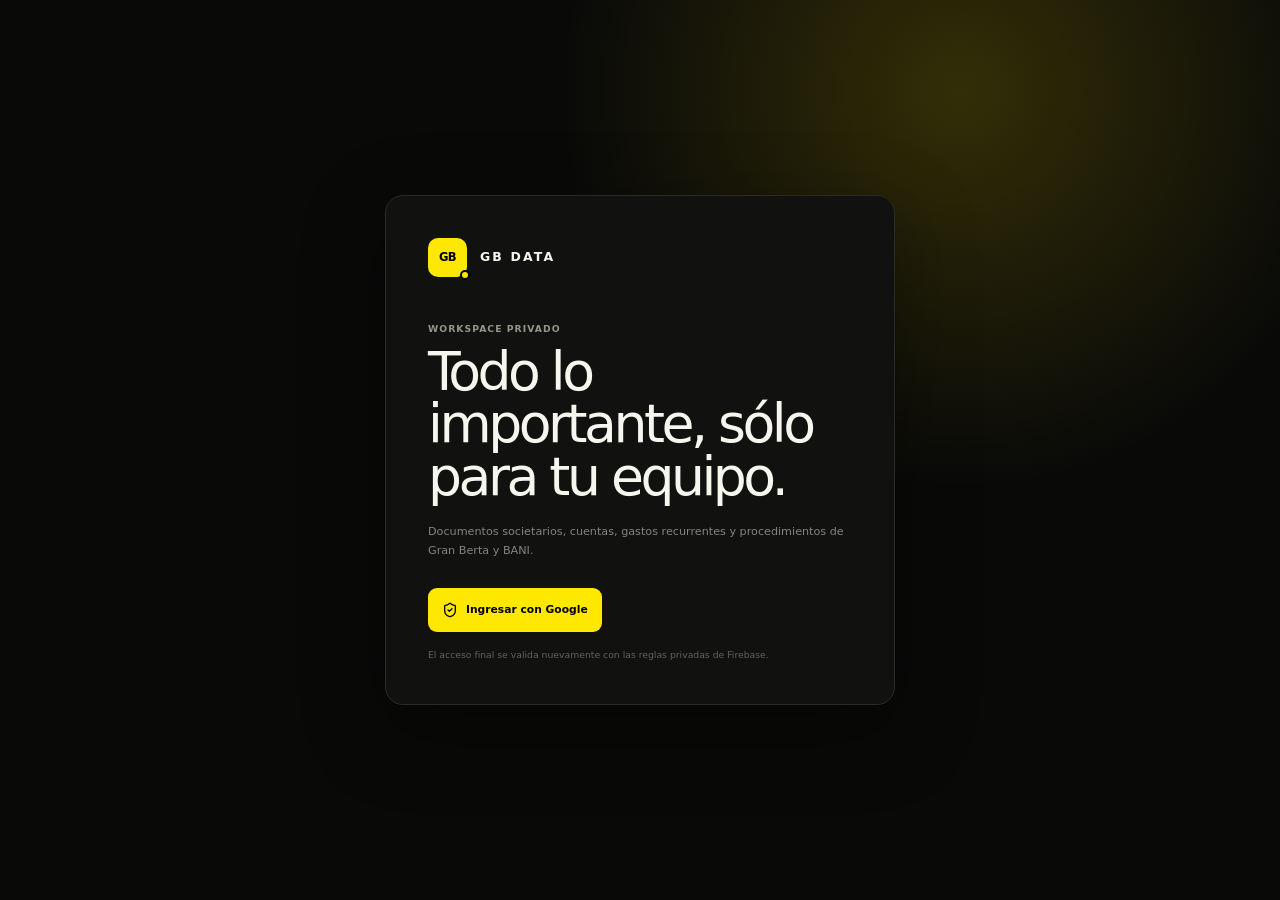
<file: firebase-index.html>
<!doctype html>
<html lang="es">
  <head>
    <meta charset="UTF-8" />
    <meta name="viewport" content="width=device-width, initial-scale=1.0" />
    <meta name="theme-color" content="#000000" />
    <meta name="description" content="Centro interno de información administrativa, financiera y operativa de Gran Berta y BANI VFX." />
    <meta property="og:title" content="GB Data · Centro administrativo" />
    <meta property="og:description" content="Todo lo importante de Gran Berta y BANI, claro y a mano." />
    <meta property="og:image" content="https://gb-films.github.io/GB-DATA-PAGES/og.png" />
    <title>GB Data · Centro administrativo</title>
    <script type="module" crossorigin src="/assets/index-Ce3adEPj.js"></script>
    <link rel="stylesheet" crossorigin href="/assets/index-Bg5jvPQr.css">
  </head>
  <body>
    <div id="root"></div>
  </body>
</html>
</file>
<file: assets/index-Bg5jvPQr.css>
/*! tailwindcss v4.2.1 | MIT License | https://tailwindcss.com */
@layer theme{:root,:host{--font-sans:ui-sans-serif, system-ui, sans-serif, "Apple Color Emoji", "Segoe UI Emoji", "Segoe UI Symbol", "Noto Color Emoji";--font-mono:ui-monospace, SFMono-Regular, Menlo, Monaco, Consolas, "Liberation Mono", "Courier New", monospace;--spacing:.25rem;--default-font-family:var(--font-sans);--default-mono-font-family:var(--font-mono)}}@layer base{*,:after,:before,::backdrop{box-sizing:border-box;border:0 solid;margin:0;padding:0}::file-selector-button{box-sizing:border-box;border:0 solid;margin:0;padding:0}html,:host{-webkit-text-size-adjust:100%;tab-size:4;line-height:1.5;font-family:var(--default-font-family,ui-sans-serif, system-ui, sans-serif, "Apple Color Emoji", "Segoe UI Emoji", "Segoe UI Symbol", "Noto Color Emoji");font-feature-settings:var(--default-font-feature-settings,normal);font-variation-settings:var(--default-font-variation-settings,normal);-webkit-tap-highlight-color:transparent}hr{height:0;color:inherit;border-top-width:1px}abbr:where([title]){-webkit-text-decoration:underline dotted;text-decoration:underline dotted}h1,h2,h3,h4,h5,h6{font-size:inherit;font-weight:inherit}a{color:inherit;-webkit-text-decoration:inherit;-webkit-text-decoration:inherit;-webkit-text-decoration:inherit;-webkit-text-decoration:inherit;text-decoration:inherit}b,strong{font-weight:bolder}code,kbd,samp,pre{font-family:var(--default-mono-font-family,ui-monospace, SFMono-Regular, Menlo, Monaco, Consolas, "Liberation Mono", "Courier New", monospace);font-feature-settings:var(--default-mono-font-feature-settings,normal);font-variation-settings:var(--default-mono-font-variation-settings,normal);font-size:1em}small{font-size:80%}sub,sup{vertical-align:baseline;font-size:75%;line-height:0;position:relative}sub{bottom:-.25em}sup{top:-.5em}table{text-indent:0;border-color:inherit;border-collapse:collapse}:-moz-focusring{outline:auto}progress{vertical-align:baseline}summary{display:list-item}ol,ul,menu{list-style:none}img,svg,video,canvas,audio,iframe,embed,object{vertical-align:middle;display:block}img,video{max-width:100%;height:auto}button,input,select,optgroup,textarea{font:inherit;font-feature-settings:inherit;font-variation-settings:inherit;letter-spacing:inherit;color:inherit;opacity:1;background-color:#0000;border-radius:0}::file-selector-button{font:inherit;font-feature-settings:inherit;font-variation-settings:inherit;letter-spacing:inherit;color:inherit;opacity:1;background-color:#0000;border-radius:0}:where(select:is([multiple],[size])) optgroup{font-weight:bolder}:where(select:is([multiple],[size])) optgroup option{padding-inline-start:20px}::file-selector-button{margin-inline-end:4px}::placeholder{opacity:1}@supports (not ((-webkit-appearance:-apple-pay-button))) or (contain-intrinsic-size:1px){::placeholder{color:currentColor}@supports (color:color-mix(in lab, red, red)){::placeholder{color:color-mix(in oklab, currentcolor 50%, transparent)}}}textarea{resize:vertical}::-webkit-search-decoration{-webkit-appearance:none}::-webkit-date-and-time-value{min-height:1lh;text-align:inherit}::-webkit-datetime-edit{display:inline-flex}::-webkit-datetime-edit-fields-wrapper{padding:0}::-webkit-datetime-edit{padding-block:0}::-webkit-datetime-edit-year-field{padding-block:0}::-webkit-datetime-edit-month-field{padding-block:0}::-webkit-datetime-edit-day-field{padding-block:0}::-webkit-datetime-edit-hour-field{padding-block:0}::-webkit-datetime-edit-minute-field{padding-block:0}::-webkit-datetime-edit-second-field{padding-block:0}::-webkit-datetime-edit-millisecond-field{padding-block:0}::-webkit-datetime-edit-meridiem-field{padding-block:0}::-webkit-calendar-picker-indicator{line-height:1}:-moz-ui-invalid{box-shadow:none}button,input:where([type=button],[type=reset],[type=submit]){appearance:button}::file-selector-button{appearance:button}::-webkit-inner-spin-button{height:auto}::-webkit-outer-spin-button{height:auto}[hidden]:where(:not([hidden=until-found])){display:none!important}}@layer components;@layer utilities{.visible{visibility:visible}.static{position:static}.start{inset-inline-start:var(--spacing)}.contents{display:contents}.table{display:table}}:root{--black:#000;--yellow:#ffe800;--ink:#171713;--muted:#777771;--soft-muted:#9a9a92;--surface:#fff;--canvas:#f4f4ef;--soft:#f8f8f4;--line:#e7e7df;--green:#367a54;--green-soft:#e9f5ee;--amber:#936b11;--amber-soft:#fff6d7;--sidebar-width:258px}*{box-sizing:border-box}html{background:var(--canvas);scroll-behavior:smooth}body{background:var(--canvas);color:var(--ink);font-family:var(--font-geist-sans), Arial, Helvetica, sans-serif;-webkit-font-smoothing:antialiased;margin:0}button,input,select{font:inherit}button{cursor:pointer;border:0}button:focus-visible,input:focus-visible,select:focus-visible{outline-offset:2px;outline:3px solid #ffe80073}.app-shell{min-height:100vh}.sidebar{z-index:40;width:var(--sidebar-width);color:#f4f4ef;background:radial-gradient(circle at 20% -5%, #ffe80017, transparent 14rem), var(--black);flex-direction:column;display:flex;position:fixed;inset:0 auto 0 0}.brand-block{border-bottom:1px solid #ffffff1a;grid-template-columns:42px minmax(0,1fr) auto;align-items:center;gap:12px;height:84px;padding:0 20px;display:grid}.brand-symbol{color:#000;background:var(--yellow);letter-spacing:-.05em;border-radius:10px;place-items:center;width:39px;height:39px;font-size:.72rem;font-weight:900;display:grid;position:relative}.brand-symbol i{background:var(--yellow);border:2px solid #000;border-radius:50%;width:10px;height:10px;position:absolute;bottom:-3px;right:-3px}.brand-block strong,.brand-block small{display:block}.brand-block strong{letter-spacing:.17em;font-size:.8rem}.brand-block small{color:#73736d;letter-spacing:.04em;margin-top:4px;font-size:.59rem}.sidebar-close{color:#aaa;background:0 0;display:none}.main-nav{flex:1;min-height:0;padding:20px 13px;overflow-y:auto}.nav-group{margin-bottom:22px}.nav-group>p{color:#575752;letter-spacing:.14em;text-transform:uppercase;margin:0 11px 8px;font-size:.58rem;font-weight:700}.nav-group button{color:#92928c;text-align:left;background:0 0;border-radius:9px;grid-template-columns:20px minmax(0,1fr) auto;align-items:center;gap:8px;width:100%;min-height:42px;margin:2px 0;padding:0 12px;font-size:.72rem;font-weight:650;transition:all .16s;display:grid;position:relative}.nav-group button:hover{color:#fff;background:#ffffff0f}.nav-group button.active{color:#fff;background:#171714;box-shadow:inset 0 0 0 1px #ffffff0d}.nav-group button.active:before{background:var(--yellow);content:"";border-radius:2px;width:3px;position:absolute;inset:9px auto 9px 0}.nav-group button.active svg{color:var(--yellow)}.nav-group button b{color:#777;text-align:center;background:#242420;border-radius:999px;min-width:24px;padding:3px 6px;font-size:.56rem}.sidebar-footer{border-top:1px solid #ffffff14;padding:12px 13px 15px}.sync-card,.profile-card{grid-template-columns:auto minmax(0,1fr) auto;align-items:center;gap:10px;display:grid}.sync-card{background:#11110f;border:1px solid #ffffff12;border-radius:10px;margin-bottom:8px;padding:12px}.sync-icon{width:29px;height:29px;color:var(--yellow);background:#ffe8001a;border-radius:8px;place-items:center;display:grid}.sync-card strong,.sync-card small,.profile-card strong,.profile-card small{display:block}.sync-card strong,.profile-card strong{font-size:.64rem}.sync-card small,.profile-card small{color:#666660;margin-top:3px;font-size:.54rem}.live-dot{background:var(--yellow);border-radius:50%;width:7px;height:7px;display:block;box-shadow:0 0 0 4px #ffe8001a}.profile-card{width:100%;min-height:46px;color:inherit;text-align:left;background:0 0;border-radius:9px;padding:5px 9px}.profile-card:hover{background:#ffffff0d}.profile-card>span{color:#111;background:#e6e6de;border-radius:50%;place-items:center;width:31px;height:31px;font-size:.58rem;font-weight:800;display:grid}.profile-card>svg{color:#555}.main-surface{min-height:100vh;margin-left:var(--sidebar-width)}.auth-gate{background:radial-gradient(circle at 75% 10%,#ffe8002b,#0000 25rem),#090908;place-items:center;min-height:100vh;padding:28px;display:grid}.auth-card{color:#f6f6ef;background:#11110f;border:1px solid #2b2b26;border-radius:18px;width:min(100%,510px);padding:42px;box-shadow:0 24px 80px #00000059}.auth-brand{align-items:center;gap:13px;margin-bottom:45px;display:flex}.auth-brand>strong{letter-spacing:.17em;font-size:.78rem}.auth-card h1{letter-spacing:-.065em;max-width:430px;margin:10px 0 0;font-size:clamp(2rem,5vw,3.35rem);line-height:.98}.auth-card>p:not(.eyebrow){color:#85857e;max-width:420px;margin:20px 0 28px;font-size:.7rem;line-height:1.65}.auth-card .button{min-height:44px}.auth-loader{border:3px solid #363630;border-top-color:var(--yellow);border-radius:50%;width:30px;height:30px;animation:.75s linear infinite auth-spin;display:block}.auth-error,.auth-note{margin-top:16px;font-size:.58rem;line-height:1.5;display:block}.auth-error{color:#ffc8b9}.auth-note{color:#62625d}@keyframes auth-spin{to{transform:rotate(360deg)}}.topbar{z-index:25;-webkit-backdrop-filter:blur(18px);backdrop-filter:blur(18px);background:#f4f4efe6;border-bottom:1px solid #deded6db;justify-content:space-between;align-items:center;gap:20px;height:68px;padding:0 30px;display:flex;position:sticky;top:0}.menu-button{color:var(--ink);background:0 0;display:none}.global-search{align-items:center;gap:10px;width:min(540px,58vw);display:flex;position:relative}.global-search>svg{color:#888881;position:absolute;left:13px}.global-search input{width:100%;height:40px;color:var(--ink);background:#ffffffc2;border:1px solid #deded6;border-radius:10px;outline:0;padding:0 54px 0 39px;font-size:.7rem}.global-search input::placeholder{color:#a3a39b}.global-search kbd{color:#999991;background:#f7f7f3;border:1px solid #e1e1da;border-bottom-width:2px;border-radius:6px;padding:4px 7px;font-family:inherit;font-size:.55rem;position:absolute;right:9px}.search-results{border:1px solid var(--line);background:#fff;border-radius:12px;position:absolute;inset:calc(100% + 8px) 0 auto;overflow:hidden;box-shadow:0 22px 70px #12120e29}.search-result-caption{color:#999991;letter-spacing:.08em;text-transform:uppercase;padding:11px 14px 8px;font-size:.57rem;font-weight:700}.search-results button{color:#4b4b46;text-align:left;background:#fff;border-top:1px solid #f0f0eb;grid-template-columns:22px minmax(0,1fr) auto;align-items:center;gap:9px;width:100%;padding:10px 14px;display:grid}.search-results button:hover{background:#fafaf5}.search-results button>svg:first-child{color:#aaa}.search-results strong,.search-results small{display:block}.search-results strong{color:var(--ink);font-size:.67rem}.search-results small{color:#92928b;margin-top:3px;font-size:.57rem}.new-button,.button{border-radius:9px;justify-content:center;align-items:center;gap:8px;min-height:40px;padding:0 14px;font-size:.67rem;font-weight:750;display:inline-flex}.new-button{color:#000;background:var(--yellow);box-shadow:0 5px 18px #9c8d001f}.button-yellow{color:#000;background:var(--yellow)}.button-dark{color:#fff;background:#11110f}.button-dark-ghost{color:#ddd;background:0 0;border:1px solid #ffffff29}.text-button{color:#676760;background:0 0;align-items:center;gap:6px;font-size:.63rem;font-weight:700;display:inline-flex}.text-button:hover{color:#000}.page-wrap{width:min(1500px,100%);margin:0 auto;padding:34px 34px 64px}.page-header{justify-content:space-between;align-items:flex-start;gap:24px;margin-bottom:27px;display:flex}.eyebrow{color:#96968e;letter-spacing:.11em;text-transform:uppercase;margin:0 0 7px;font-size:.58rem;font-weight:750}.page-header h1{letter-spacing:-.055em;margin:0;font-size:clamp(1.75rem,3vw,2.45rem);line-height:1}.page-header>div:first-child>p:last-child{max-width:630px;color:var(--muted);margin:10px 0 0;font-size:.72rem;line-height:1.55}.page-status{border:1px solid var(--line);background:#ffffff8c;border-radius:10px;align-items:center;gap:11px;padding:8px 12px;display:flex}.page-status strong,.page-status small{display:block}.page-status strong{font-size:.63rem}.page-status small{color:#92928a;margin-top:3px;font-size:.54rem}.page-content{gap:18px;display:grid}.hero-strip{color:#fff;background:radial-gradient(circle at 94% -10%,#ffe80040,#0000 21rem),linear-gradient(135deg,#050504,#151510);border-radius:18px;grid-template-columns:minmax(0,1fr) minmax(430px,.65fr);gap:40px;min-height:315px;padding:42px 46px;display:grid;position:relative;overflow:hidden;box-shadow:0 22px 55px #0b0b091f}.hero-strip:after{content:"";border:1px solid #ffe80021;border-radius:50%;width:260px;height:260px;position:absolute;top:-145px;right:18%}.hero-copy{z-index:1;position:relative}.hero-kicker{color:var(--yellow);letter-spacing:.07em;text-transform:uppercase;align-items:center;gap:6px;margin-bottom:22px;font-size:.6rem;font-weight:750;display:inline-flex}.hero-copy h2{letter-spacing:-.065em;margin:0;font-size:clamp(2rem,4vw,3.45rem);line-height:.98}.hero-copy h2 em{color:var(--yellow);font-style:normal}.hero-copy>p{color:#85857e;max-width:550px;margin:20px 0 0;font-size:.76rem;line-height:1.7}.hero-actions{gap:9px;margin-top:26px;display:flex}.hero-metrics{z-index:1;background:#ffffff14;border:1px solid #ffffff1c;border-radius:14px;grid-template-columns:repeat(2,1fr);align-self:stretch;gap:1px;display:grid;position:relative;overflow:hidden}.hero-metrics>div{background:#050504ad;flex-direction:column;justify-content:center;min-height:105px;padding:20px;display:flex}.hero-metrics>div:last-child{grid-column:1/-1}.hero-metrics span{color:#707069;letter-spacing:.07em;text-transform:uppercase;font-size:.58rem;font-weight:700}.hero-metrics strong{color:#fff;letter-spacing:-.04em;margin:7px 0 5px;font-size:1.55rem;display:block}.hero-metrics small{color:#777770;font-size:.56rem}.stats-grid{grid-template-columns:repeat(4,minmax(0,1fr));gap:12px;display:grid}.stat-card{border:1px solid var(--line);background:var(--surface);border-radius:13px;justify-content:space-between;align-items:flex-start;gap:15px;min-height:128px;padding:21px;display:flex;box-shadow:0 8px 25px #12120e06}.stat-card p{color:#888881;margin:0;font-size:.62rem}.stat-card strong{letter-spacing:-.05em;margin-top:13px;font-size:1.55rem;display:block}.stat-card span{color:#a0a099;margin-top:5px;font-size:.56rem;line-height:1.4;display:block}.icon-tile{color:#5d5d57;background:#efefe9;border-radius:10px;flex:none;place-items:center;width:36px;height:36px;display:grid}.icon-tile-yellow{color:#000;background:var(--yellow)}.icon-tile-dark{color:var(--yellow);background:#11110f}.quick-grid{grid-template-columns:repeat(4,minmax(0,1fr));gap:10px;display:grid}.quick-grid>button{color:#53534d;border:1px solid var(--line);text-align:left;background:#ffffff9e;border-radius:12px;grid-template-columns:auto minmax(0,1fr) auto;align-items:center;gap:11px;min-height:78px;padding:14px;transition:all .16s;display:grid}.quick-grid>button:hover{background:#fff;border-color:#d3d3ca;transform:translateY(-2px);box-shadow:0 12px 25px #10100c0d}.quick-grid strong,.quick-grid small{display:block}.quick-grid strong{color:var(--ink);font-size:.66rem}.quick-grid small{color:#989890;margin-top:4px;font-size:.55rem}.dashboard-grid{grid-template-columns:minmax(0,1.2fr) minmax(350px,.8fr);gap:14px;display:grid}.panel{border:1px solid var(--line);background:var(--surface);border-radius:14px;box-shadow:0 9px 30px #12120e06}.spending-panel,.entity-overview-panel,.people-panel,.field-guide,.procedures-panel{padding:24px}.panel-wide{grid-column:1/-1;padding:24px}.section-heading{justify-content:space-between;align-items:flex-end;gap:18px;margin-bottom:20px;display:flex}.section-heading h2{letter-spacing:-.025em;margin:0;font-size:1rem}.bar-list{gap:13px;display:grid}.bar-list>div>div{color:#72726b;justify-content:space-between;margin-bottom:6px;font-size:.61rem;display:flex}.bar-list strong{color:#33332f}.bar-track{background:#f0f0eb;border-radius:999px;height:7px;display:block;overflow:hidden}.bar-track i{border-radius:inherit;background:linear-gradient(90deg, #11110f, #5b5b50 75%, var(--yellow));height:100%;display:block}.panel-footnote{color:#919189;border-top:1px solid var(--line);align-items:flex-start;gap:8px;margin-top:20px;padding-top:15px;font-size:.56rem;line-height:1.5;display:flex}.panel-footnote svg{color:#777;flex:none}.entity-mini-list{gap:8px;display:grid}.entity-mini-list>button{color:inherit;text-align:left;background:#fafaf7;border:1px solid #ecece6;border-radius:11px;grid-template-columns:auto minmax(0,1fr) 75px;align-items:center;gap:11px;padding:13px;display:grid}.entity-mini-list strong,.entity-mini-list small{display:block}.entity-mini-list strong{font-size:.66rem}.entity-mini-list small{color:#96968e;margin-top:4px;font-size:.55rem}.entity-mark{color:#000;background:var(--yellow);border-radius:9px;place-items:center;width:34px;height:34px;font-size:.58rem;font-weight:900;display:grid}.entity-mark-dark{color:var(--yellow);background:#11110f}.entity-mark-shared{color:#45453f;background:#e7e7df}.completion{gap:6px;display:grid}.completion b{color:#66665f;text-align:right;font-size:.57rem}.completion i{background:#e7e7e1;border-radius:999px;height:4px;display:block}.completion em{border-radius:inherit;background:#20201c;height:100%;display:block}.attention-card{color:#6f5b17;background:#fff9dd;border:1px solid #ede1b0;border-radius:10px;grid-template-columns:auto minmax(0,1fr) auto;align-items:center;gap:10px;margin-top:13px;padding:13px;display:grid}.attention-card strong,.attention-card span{display:block}.attention-card strong{font-size:.61rem}.attention-card span{color:#998549;margin-top:3px;font-size:.54rem}.attention-card button{color:#655212;background:0 0;font-size:.57rem;font-weight:750}.suggestion-list{display:grid}.suggestion-list>button{color:#55554f;border-top:1px solid var(--line);text-align:left;background:0 0;grid-template-columns:34px minmax(0,1fr) auto auto;align-items:center;gap:13px;min-height:67px;padding:10px 6px;display:grid}.suggestion-list>button:first-child{border-top:0}.suggestion-list>button>span:first-child{color:#000;background:var(--yellow);border-radius:8px;place-items:center;width:30px;height:30px;font-size:.56rem;font-weight:850;display:grid}.suggestion-list strong,.suggestion-list small{display:block}.suggestion-list strong{color:var(--ink);font-size:.66rem}.suggestion-list small{color:#96968f;margin-top:4px;font-size:.56rem}.status-pill{color:#66665f;white-space:nowrap;background:#efefe9;border-radius:999px;justify-content:center;align-items:center;min-height:24px;padding:0 8px;font-size:.53rem;font-weight:750;display:inline-flex}.status-pill-good{color:var(--green);background:var(--green-soft)}.status-pill-warn{color:var(--amber);background:var(--amber-soft)}.status-pill-dark{color:var(--yellow);background:#191915}.entity-card-grid{grid-template-columns:repeat(2,minmax(0,1fr));gap:14px;display:grid}.entity-card{border:1px solid var(--line);background:#fff;border-radius:16px;overflow:hidden}.entity-card>header{border-bottom:1px solid var(--line);grid-template-columns:auto minmax(0,1fr) auto;align-items:flex-start;gap:13px;padding:24px;display:grid}.entity-card-yellow>header{background:linear-gradient(135deg,#fffef0,#fff)}.entity-card-dark>header{color:#fff;background:radial-gradient(circle at 95% -20%,#ffe8002e,#0000 15rem),#11110f;border-color:#2a2a25}.entity-card header span:not(.status-pill):not(.entity-mark){color:#919189;letter-spacing:.08em;text-transform:uppercase;font-size:.56rem;font-weight:700}.entity-card h2{letter-spacing:-.04em;margin:5px 0 0;font-size:1.25rem}.entity-card header p{color:#92928a;margin:5px 0 0;font-size:.58rem}.entity-details{grid-template-columns:repeat(2,minmax(0,1fr));padding:7px 24px;display:grid}.entity-details>div{border-bottom:1px solid var(--line);min-height:83px;padding:18px 36px 14px 0;position:relative}.entity-details>div:nth-child(odd){border-right:1px solid var(--line)}.entity-details>div:nth-child(2n){padding-left:18px}.entity-details>div:nth-last-child(-n+2){border-bottom:0}.entity-details span,.entity-details strong{display:block}.entity-details span{color:#989890;font-size:.55rem}.entity-details strong{overflow-wrap:anywhere;margin-top:7px;font-size:.66rem;line-height:1.4}.entity-details button{color:#8c8c85;background:#f2f2ed;border-radius:7px;place-items:center;width:27px;height:27px;display:grid;position:absolute;top:15px;right:9px}.entity-additional-detail{color:#74746d;border-top:1px solid var(--line);background:#fffef1;align-items:flex-start;gap:8px;margin:0;padding:13px 24px;font-size:.56rem;line-height:1.5;display:flex}.entity-additional-detail svg{color:#696022;flex:none}.entity-card>footer{border-top:1px solid var(--line);background:#fafaf7;grid-template-columns:1fr 1fr auto;align-items:center;gap:15px;padding:17px 24px;display:grid}.entity-card footer span,.entity-card footer strong{display:block}.entity-card footer span{color:#999991;font-size:.53rem}.entity-card footer strong{margin-top:3px;font-size:.75rem}.comparison-panel{padding:24px;overflow:hidden}.comparison-table-wrap{overflow-x:auto}.comparison-table{border-collapse:collapse;width:100%;min-width:720px}.comparison-table th{color:#92928a;border-bottom:1px solid var(--line);letter-spacing:.06em;text-align:left;text-transform:uppercase;background:#fafaf7;padding:10px 14px;font-size:.55rem}.comparison-table td{color:#55554f;border-bottom:1px solid #eeeeea;padding:15px 14px;font-size:.63rem}.comparison-table td:first-child{color:#92928b}.comparison-table td svg{vertical-align:middle;margin-right:5px}.document-hero{color:#fff;background:radial-gradient(circle at 88% 0,#ffe8002b,#0000 18rem),#11110f;border-radius:15px;grid-template-columns:minmax(0,1fr) minmax(420px,.85fr) auto;align-items:center;gap:30px;padding:29px 31px;display:grid}.hero-kicker-light{margin-bottom:13px}.document-hero h2{letter-spacing:-.05em;margin:0;font-size:1.7rem;line-height:1.05}.document-hero p{color:#81817a;max-width:480px;margin:12px 0 0;font-size:.62rem;line-height:1.55}.kit-checklist{background:#ffffff14;border:1px solid #ffffff17;border-radius:10px;grid-template-columns:repeat(2,minmax(0,1fr));gap:1px;display:grid;overflow:hidden}.kit-checklist>div{background:#080807cc;grid-template-columns:25px minmax(0,1fr);align-items:center;gap:8px;padding:11px;display:grid}.kit-checklist>div>span{color:#000;background:var(--yellow);border-radius:50%;grid-row:span 2;place-items:center;width:23px;height:23px;font-size:.55rem;font-weight:800;display:grid}.kit-checklist strong,.kit-checklist small{display:block}.kit-checklist strong{font-size:.58rem}.kit-checklist small{color:#74746e;font-size:.5rem}.table-panel{border:1px solid var(--line);background:#fff;border-radius:14px;overflow:hidden}.toolbar{border-bottom:1px solid var(--line);background:#fafaf7;align-items:center;gap:12px;min-height:68px;padding:12px 15px;display:flex}.toolbar>div:first-child{margin-right:auto}.toolbar>div:first-child strong,.toolbar>div:first-child span{display:block}.toolbar>div:first-child strong{font-size:.67rem}.toolbar>div:first-child span{color:#999991;margin-top:3px;font-size:.53rem}.toolbar label:not(.table-search){background:#fff;border:1px solid #dfdfd8;border-radius:8px;align-items:center;gap:7px;min-height:36px;padding:0 8px 0 11px;display:flex}.toolbar label>span{color:#96968f;font-size:.53rem}.toolbar select{color:#4e4e49;background:0 0;border:0;outline:0;max-width:170px;font-size:.58rem;font-weight:650}.document-list{display:grid}.document-row{color:#595953;text-align:left;background:#fff;border-bottom:1px solid #edede8;grid-template-columns:auto minmax(240px,1fr) minmax(150px,.55fr) minmax(130px,.45fr) 25px;align-items:center;gap:13px;min-height:75px;padding:10px 18px;display:grid}.document-row:last-child{border-bottom:0}.document-row:hover{background:#fafaf6}.document-row>span:nth-child(2) strong,.document-row>span:nth-child(2) small,.document-row>span:nth-child(4) small{display:block}.document-row>span:nth-child(2) strong{color:var(--ink);font-size:.66rem}.document-row>span:nth-child(2) small{color:#96968f;margin-top:4px;font-size:.54rem}.document-row>span:nth-child(4) small{color:#aaa;margin-top:5px;font-size:.5rem}.entity-cell,.entity-inline{align-items:center;gap:7px;display:flex}.entity-cell .entity-mark,.entity-inline .entity-mark{border-radius:7px;width:25px;height:25px;font-size:.48rem}.entity-cell small{font-size:.54rem}.privacy-banner{color:#f0f0e9;background:#151512;border-radius:13px;grid-template-columns:auto minmax(0,1fr) auto;align-items:center;gap:14px;padding:18px 20px;display:grid}.privacy-banner>svg{color:var(--yellow)}.privacy-banner strong{font-size:.68rem}.privacy-banner p{color:#7e7e77;max-width:800px;margin:5px 0 0;font-size:.57rem;line-height:1.5}.legal-inventory-banner{margin:14px 0}.people-layout{grid-template-columns:minmax(0,1.3fr) minmax(290px,.7fr);gap:14px;display:grid}.salary-summary{border:1px solid var(--line);background:#fff;border-radius:13px;grid-template-columns:minmax(210px,1.15fr) repeat(3,minmax(145px,.75fr)) minmax(210px,.9fr);align-items:stretch;display:grid;overflow:hidden}.salary-summary>div,.salary-summary>form{border-left:1px solid var(--line);flex-direction:column;justify-content:center;min-height:96px;padding:16px;display:flex}.salary-summary .salary-summary-title{background:#11110f;border-left:0;flex-direction:row;justify-content:flex-start;align-items:center;gap:11px}.salary-summary-title svg{color:var(--yellow)}.salary-summary span,.salary-summary small{color:#8e8e87;font-size:.51rem}.salary-summary strong{color:var(--ink);letter-spacing:-.025em;margin-top:6px;font-size:.78rem;display:block}.salary-summary-title strong{color:#fff;margin:0 0 5px}.salary-converted{background:#fffce5}.salary-converted strong{font-size:.9rem}.salary-summary form{gap:7px}.salary-summary form label{gap:5px;display:grid}.salary-summary form input{border:1px solid #dcdcd4;border-radius:7px;width:100%;height:34px;padding:0 9px;font-size:.61rem}.salary-summary form .button{min-height:32px}.people-grid{grid-template-columns:repeat(2,minmax(0,1fr));gap:8px;display:grid}.person-card{color:#777770;text-align:left;background:#fafaf7;border:1px solid #ebebe5;border-radius:10px;grid-template-columns:auto minmax(0,1fr) auto auto;align-items:center;gap:10px;min-height:69px;padding:10px 12px;display:grid}.person-card:hover{background:#fff;border-color:#d8d8d0}.person-card-active{box-shadow:inset 3px 0 0 var(--yellow);background:#fff;border-color:#bdbdb3}.avatar{color:#1a1a16;background:#e7e7df;border-radius:50%;place-items:center;width:36px;height:36px;font-size:.57rem;font-weight:850;display:grid}.person-card strong,.person-card small{display:block}.person-card strong{color:var(--ink);font-size:.64rem}.person-card small{color:#999991;margin-top:4px;font-size:.52rem}.field-guide{align-self:start}.field-guide>div{border-top:1px solid var(--line);grid-template-columns:28px minmax(0,1fr) auto;align-items:center;gap:9px;min-height:47px;display:grid}.field-guide>div>span{color:#565650;background:#efefe9;border-radius:6px;place-items:center;width:23px;height:23px;font-size:.48rem;font-weight:800;display:grid}.field-guide>div strong{font-size:.59rem}.field-guide>div svg{color:#8b8b84}.person-detail{align-self:start;padding:0;overflow:hidden}.person-detail>header{border-bottom:1px solid var(--line);justify-content:space-between;align-items:flex-start;gap:12px;padding:20px;display:flex}.person-detail>header h2{margin:4px 0 5px;font-size:.9rem}.person-detail>header span{color:#919189;font-size:.55rem}.person-detail>header button{color:#777770;border:1px solid var(--line);background:#fafaf7;border-radius:8px;flex:none;place-items:center;width:30px;height:30px;display:grid}.person-detail-list{padding:3px 20px 8px}.person-detail-list>div{border-bottom:1px solid #efefe9;grid-template-columns:86px minmax(0,1fr) auto;align-items:center;gap:8px;min-height:43px;display:grid}.person-detail-list>div>span{color:#999991;font-size:.5rem}.person-detail-list>div>strong{overflow-wrap:anywhere;color:#4f4f49;font-size:.56rem;font-weight:700}.person-detail-list>div>button{color:#8a8a82;background:#f3f3ee;border-radius:6px;place-items:center;width:25px;height:25px;display:grid}.salary-editor{border-top:1px solid var(--line);background:#fffef4;grid-template-columns:minmax(0,1fr) 92px;gap:10px;padding:17px 20px;display:grid}.salary-editor>div{grid-column:1/-1;justify-content:space-between;align-items:center;display:flex}.salary-editor span,.expense-form label>span,.account-login>span,.access-steps>span{color:#84847d;letter-spacing:.03em;font-size:.52rem;font-weight:700}.salary-editor>div strong{font-size:.72rem}.salary-editor label,.expense-form label{gap:6px;display:grid}.salary-editor input,.salary-editor select,.expense-form input,.expense-form select,.expense-form textarea{width:100%;min-height:39px;color:var(--ink);font:inherit;background:#fff;border:1px solid #dcdcd4;border-radius:8px;outline:0;padding:0 10px;font-size:.6rem}.expense-form textarea{resize:vertical;min-height:74px;padding-top:10px}.salary-editor input:focus,.salary-editor select:focus,.expense-form input:focus,.expense-form select:focus,.expense-form textarea:focus{border-color:#a99a12;box-shadow:0 0 0 3px #ffe8002e}.salary-editor .button{grid-column:1/-1}.person-detail>footer{color:#8c8c84;background:#f7f7f3;align-items:center;gap:6px;padding:13px 20px;font-size:.51rem;display:flex}.account-summary{border:1px solid var(--line);background:var(--line);border-radius:13px;grid-template-columns:repeat(3,1fr);gap:1px;display:grid;overflow:hidden}.account-summary>div{background:#fff;align-items:center;gap:12px;min-height:86px;padding:18px 21px;display:flex}.account-summary svg{color:#55554f}.account-summary strong,.account-summary small{display:block}.account-summary strong{font-size:.68rem}.account-summary small{color:#96968f;margin-top:4px;font-size:.55rem}.account-group{margin-top:4px}.account-grid{grid-template-columns:repeat(3,minmax(0,1fr));gap:10px;display:grid}.account-card{color:#66665f;border:1px solid var(--line);text-align:left;background:#fff;border-radius:12px;grid-template-columns:auto minmax(0,1fr) auto;align-content:start;gap:12px;min-height:165px;padding:18px;display:grid}.account-card:hover{border-color:#d6d6ce;transform:translateY(-1px);box-shadow:0 12px 25px #0f0f0c0a}.account-card>div>span{color:#999992;letter-spacing:.08em;text-transform:uppercase;font-size:.51rem;font-weight:750}.account-card>div strong,.account-card>div small{display:block}.account-card>div strong{color:var(--ink);margin-top:7px;font-size:.76rem}.account-card>div small{color:#96968f;margin-top:5px;font-size:.54rem;line-height:1.4}.currency-list{gap:4px;display:flex}.currency-list b{color:#66665f;background:#f0f0ea;border-radius:6px;height:22px;padding:0 6px;font-size:.49rem;line-height:22px}.account-card footer{color:#9a9a92;border-top:1px solid var(--line);grid-column:1/-1;align-self:end;align-items:center;gap:6px;margin-top:18px;padding-top:13px;font-size:.53rem;display:flex}.recurring-summary{color:#fff;background:#11110f;border-radius:14px;grid-template-columns:minmax(270px,1.3fr) repeat(3,minmax(170px,.7fr));display:grid;overflow:hidden}.recurring-summary>div{border-right:1px solid #ffffff17;min-height:105px;padding:23px}.recurring-summary>div:last-child{border-right:0}.recurring-summary .eyebrow{color:var(--yellow)}.recurring-summary h2{letter-spacing:-.045em;margin:0;font-size:1.35rem}.recurring-summary div:first-child>span{color:#777770;margin-top:7px;font-size:.57rem;display:block}.recurring-summary div:not(:first-child)>span,.recurring-summary div:not(:first-child)>strong,.recurring-summary div:not(:first-child)>small{display:block}.recurring-summary div:not(:first-child)>span{color:#777770;font-size:.54rem}.recurring-summary div:not(:first-child)>strong{margin-top:10px;font-size:1.05rem}.recurring-summary div:not(:first-child)>small{color:#6d6d67;margin-top:5px;font-size:.5rem}.recurring-toolbar{justify-content:flex-end}.table-search{background:#fff;border:1px solid #dfdfd8;border-radius:8px;align-items:center;gap:8px;min-width:245px;margin-right:auto;padding:0 11px;display:flex}.table-search svg{color:#96968f}.table-search input{background:0 0;border:0;outline:0;width:100%;height:36px;font-size:.58rem}.recurring-table-wrap{overflow-x:auto}.salary-toggle{border:1px solid var(--line);background:#fff;border-radius:11px;justify-content:space-between;align-items:center;gap:20px;min-height:66px;padding:12px 16px;display:flex}.salary-toggle>div{align-items:center;gap:10px;display:flex}.salary-toggle>div>svg{color:#777}.salary-toggle strong,.salary-toggle small{display:block}.salary-toggle strong{font-size:.64rem}.salary-toggle small{color:#93938c;margin-top:4px;font-size:.53rem}.salary-toggle>button{color:#777;background:0 0;align-items:center;gap:9px;font-size:.55rem;font-weight:800;display:flex}.salary-toggle>button i{background:#d5d5cf;border-radius:999px;width:38px;height:21px;transition:background .16s;position:relative}.salary-toggle>button i:after{content:"";background:#fff;border-radius:50%;width:15px;height:15px;transition:transform .16s;position:absolute;top:3px;left:3px}.salary-toggle-active{background:#fffef1;border-color:#ded486}.salary-toggle-active>div>svg{color:#8d7d00}.salary-toggle-active>button i{background:#11110f}.salary-toggle-active>button i:after{background:var(--yellow);transform:translate(17px)}.recurring-table tr.salary-row{background:#fffef3}.recurring-table{border-collapse:collapse;width:100%;min-width:1120px}.recurring-table th{color:#92928b;border-bottom:1px solid var(--line);letter-spacing:.06em;text-align:left;text-transform:uppercase;background:#fafaf7;height:41px;padding:0 13px;font-size:.53rem;font-weight:750}.recurring-table td{color:#62625c;border-bottom:1px solid #eeeee9;height:66px;padding:9px 13px;font-size:.59rem}.recurring-table tbody tr{cursor:pointer}.recurring-table tbody tr:hover{background:#fafaf6}.recurring-table td>strong,.recurring-table td>small{display:block}.recurring-table td>strong{color:var(--ink);font-size:.64rem}.recurring-table td>small{color:#999991;margin-top:4px;font-size:.52rem}.recurring-table .numeric{text-align:right}.recurring-table td>button{color:#777770;background:#f1f1ec;border-radius:7px;place-items:center;width:27px;height:27px;display:grid}.entity-inline b{font-size:.55rem;font-weight:650}.category-pill{color:#55554f;background:#f0f0eb;border-radius:6px;padding:5px 7px;font-size:.5rem;font-weight:700;display:inline-flex}.provider-feature{border:1px solid var(--line);background:#fff;border-radius:12px;justify-content:space-between;align-items:center;gap:20px;min-height:76px;padding:14px 17px;display:flex}.provider-feature>div{align-items:center;gap:11px;display:flex}.provider-feature strong,.provider-feature small{display:block}.provider-feature strong{font-size:.67rem}.provider-feature small{color:#96968f;margin-top:4px;font-size:.55rem}.provider-grid{grid-template-columns:repeat(4,minmax(0,1fr));gap:11px;display:grid}.provider-card{border:1px solid var(--line);background:#fff;border-radius:12px;padding:18px}.provider-card header{justify-content:space-between;align-items:center;display:flex}.provider-card header>span:first-child{color:#000;background:var(--yellow);border-radius:9px;place-items:center;width:35px;height:35px;font-size:.55rem;font-weight:850;display:grid}.provider-card h2{letter-spacing:-.025em;margin:17px 0 4px;font-size:.83rem}.provider-card>p{color:#96968f;margin:0;font-size:.55rem}.provider-card dl{margin:16px 0 0}.provider-card dl>div{border-top:1px solid #eeeee9;justify-content:space-between;gap:12px;padding:8px 0;display:flex}.provider-card dt{color:#999992;font-size:.52rem}.provider-card dd{color:#55554f;text-align:right;margin:0;font-size:.54rem;font-weight:650}.provider-card>button{color:#5d5d57;border-top:1px solid var(--line);background:0 0;justify-content:space-between;align-items:center;width:100%;margin-top:10px;padding:11px 0 0;font-size:.57rem;font-weight:750;display:flex}.procedures-layout{grid-template-columns:minmax(0,1.25fr) minmax(300px,.75fr);align-items:start}.procedure-list{border-top:1px solid var(--line)}.procedure-list article{border-bottom:1px solid var(--line)}.procedure-list article>button{color:#777770;text-align:left;background:0 0;grid-template-columns:37px minmax(0,1fr) auto;align-items:center;gap:12px;width:100%;min-height:72px;padding:11px 4px;display:grid}.procedure-list article>button>span{color:#55554e;background:#efefe9;border-radius:8px;place-items:center;width:32px;height:32px;font-size:.52rem;font-weight:800;display:grid}.procedure-list article.open>button>span{color:#000;background:var(--yellow)}.procedure-list article.open>button>svg{transform:rotate(180deg)}.procedure-list strong,.procedure-list small{display:block}.procedure-list strong{color:var(--ink);font-size:.68rem}.procedure-list small{color:#999991;margin-top:4px;font-size:.54rem}.procedure-body{padding:0 17px 19px 53px}.procedure-body>p{color:#797972;margin:0 0 13px;font-size:.59rem;line-height:1.55}.procedure-body ol{gap:7px;margin:0;padding:0;list-style:none;display:grid}.procedure-body li{color:#5f5f59;align-items:center;gap:8px;font-size:.58rem;display:flex}.procedure-body li span{color:#000;background:var(--yellow);border-radius:50%;flex:none;place-items:center;width:21px;height:21px;display:grid}.procedure-aside{gap:14px;display:grid}.procedure-aside>.panel{padding:21px}.dark-note{color:#fff;background:radial-gradient(circle at 100% 0,#ffe80029,#0000 15rem),#11110f;border-radius:14px;padding:25px}.dark-note>svg{color:var(--yellow)}.dark-note h2{letter-spacing:-.04em;margin:22px 0 12px;font-size:1.24rem;line-height:1.17}.dark-note p{color:#7d7d76;margin:0 0 20px;font-size:.59rem;line-height:1.6}.future-procedure{color:#6a6a64;border-top:1px solid var(--line);align-items:center;gap:8px;min-height:40px;font-size:.58rem;display:flex}.links-hero{color:#fff;background:radial-gradient(circle at 88% -20%,#ffe80038,#0000 22rem),#11110f;border-radius:15px;justify-content:space-between;align-items:flex-end;gap:30px;min-height:180px;padding:31px;display:flex}.links-hero svg{color:var(--yellow)}.links-hero h2{letter-spacing:-.05em;max-width:650px;margin:19px 0 8px;font-size:1.75rem}.links-hero p{color:#7d7d76;max-width:650px;margin:0;font-size:.63rem;line-height:1.55}.links-hero>div:last-child{text-align:right}.links-hero>div:last-child span,.links-hero>div:last-child small{display:block}.links-hero>div:last-child span{color:var(--yellow);letter-spacing:-.07em;font-size:2.8rem;font-weight:800}.links-hero>div:last-child small{color:#767670;font-size:.55rem}.link-group{margin-top:7px}.link-grid{grid-template-columns:repeat(3,minmax(0,1fr));gap:10px;display:grid}.link-grid>button{color:#6b6b64;border:1px solid var(--line);text-align:left;background:#fff;border-radius:11px;grid-template-columns:auto minmax(0,1fr) auto;align-items:center;gap:12px;min-height:85px;padding:16px;display:grid}.link-grid>button:hover{border-color:#d5d5cd;transform:translateY(-1px);box-shadow:0 10px 25px #0f0f0c0a}.link-grid strong,.link-grid small{display:block}.link-grid strong{color:var(--ink);font-size:.68rem}.link-grid small{color:#989891;margin-top:5px;font-size:.55rem}.modal-backdrop,.drawer-backdrop{z-index:100;-webkit-backdrop-filter:blur(5px);backdrop-filter:blur(5px);background:#0000008c;display:flex;position:fixed;inset:0}.modal-backdrop{justify-content:center;align-items:center;padding:20px}.modal-panel{background:#f8f8f4;border:1px solid #ffffff8c;border-radius:16px;width:min(560px,100%);overflow:hidden;box-shadow:0 30px 100px #0000004d}.modal-panel>header{border-bottom:1px solid var(--line);background:#fff;justify-content:space-between;align-items:flex-start;gap:20px;padding:23px;display:flex}.modal-panel h2{letter-spacing:-.04em;margin:0;font-size:1.2rem}.modal-panel header p:last-child{color:#8b8b84;max-width:430px;margin:7px 0 0;font-size:.58rem;line-height:1.5}.modal-panel header>button,.expense-drawer header>button{color:#777;background:#f0f0eb;border-radius:8px;flex:none;place-items:center;width:32px;height:32px;display:grid}.create-options{grid-template-columns:repeat(2,1fr);gap:9px;padding:20px;display:grid}.create-options>button{color:#6f6f68;border:1px solid var(--line);text-align:left;background:#fff;border-radius:11px;grid-template-columns:auto minmax(0,1fr) auto;align-items:center;gap:11px;min-height:92px;padding:15px;display:grid}.create-options strong,.create-options small{display:block}.create-options strong{color:var(--ink);font-size:.67rem}.create-options small{color:#999991;margin-top:4px;font-size:.53rem;line-height:1.4}.modal-panel>footer{color:#888881;border-top:1px solid var(--line);background:#fff;align-items:center;gap:7px;padding:13px 20px;font-size:.54rem;display:flex}.drawer-backdrop{justify-content:flex-end}.expense-drawer{background:#f8f8f4;width:min(440px,100%);height:100%;padding:26px;overflow-y:auto;box-shadow:-30px 0 90px #00000040}.expense-drawer>header{justify-content:space-between;align-items:center;margin-bottom:32px;display:flex}.expense-drawer h2{letter-spacing:-.055em;margin:0;font-size:1.6rem;line-height:1.06}.drawer-provider{color:#85857e;margin:9px 0 20px;font-size:.62rem}.drawer-amount{color:#fff;background:radial-gradient(circle at 95% 0,#ffe80029,#0000 12rem),#11110f;border-radius:12px;padding:20px}.drawer-amount span,.drawer-amount strong,.drawer-amount small{display:block}.drawer-amount span{color:#797972;font-size:.55rem}.drawer-amount strong{letter-spacing:-.04em;margin-top:9px;font-size:1.55rem}.drawer-amount small{color:#71716b;margin-top:5px;font-size:.52rem}.drawer-list{margin:17px 0}.drawer-list>div{border-bottom:1px solid var(--line);justify-content:space-between;align-items:center;gap:15px;padding:12px 2px;display:flex}.drawer-list dt{color:#8e8e87;font-size:.56rem}.drawer-list dd{color:#51514c;text-align:right;margin:0;font-size:.6rem;font-weight:650}.drawer-note{color:#80671a;background:#fff8db;border:1px solid #eadfac;border-radius:9px;align-items:flex-start;gap:8px;padding:13px;font-size:.56rem;line-height:1.5;display:flex}.drawer-note svg{flex:none}.drawer-button{width:100%;margin-top:17px}.expense-form{gap:13px;display:grid}.form-pair{grid-template-columns:1fr 1fr;gap:10px;display:grid}.account-login{border:1px solid var(--line);background:#fff;border-radius:11px;gap:7px;padding:17px;display:grid;position:relative}.account-login strong{overflow-wrap:anywhere;font-size:.74rem}.account-login button{color:#555;background:#f1f1eb;border-radius:6px;align-items:center;gap:5px;padding:6px 8px;font-size:.51rem;display:flex;position:absolute;top:13px;right:13px}.shareable-account-data{border:1px solid var(--line);background:#fff;border-radius:11px;margin-top:13px;overflow:hidden}.shareable-account-data>header{border-bottom:1px solid var(--line);background:#fafaf6;justify-content:space-between;align-items:center;padding:13px 15px;display:flex}.shareable-account-data>header span{color:#676760;font-size:.56rem;font-weight:800}.shareable-account-data button{color:#4f4f49;background:#efefe9;border-radius:6px;align-items:center;gap:5px;padding:6px 8px;font-size:.5rem;font-weight:750;display:inline-flex}.shareable-account-data dl{margin:0;padding:4px 15px}.shareable-account-data dl>div{border-bottom:1px solid #efefe9;grid-template-columns:85px minmax(0,1fr) auto;align-items:center;gap:8px;min-height:39px;display:grid}.shareable-account-data dl>div:last-child{border-bottom:0}.shareable-account-data dt{color:#92928b;font-size:.51rem}.shareable-account-data dd{overflow-wrap:anywhere;color:#353531;margin:0;font-size:.58rem;font-weight:750}.shareable-account-data dl button{justify-content:center;width:26px;height:26px;padding:0}.access-steps{background:#11110f;border-radius:11px;margin-top:17px;padding:18px}.access-steps>span{color:#898980}.access-steps ol{gap:10px;margin:13px 0 0;padding-left:19px;display:grid}.access-steps li{color:#d2d2ca;padding-left:4px;font-size:.58rem;line-height:1.5}.access-steps li::marker{color:var(--yellow);font-weight:800}.security-note{color:#888881;text-align:center;margin-top:13px;font-size:.51rem;line-height:1.5;display:block}.toast{z-index:150;color:#fff;background:#11110f;border:1px solid #ffffff1c;border-radius:10px;align-items:center;gap:8px;min-height:46px;padding:0 16px;font-size:.62rem;display:flex;position:fixed;bottom:24px;right:24px;box-shadow:0 20px 55px #00000038}.toast svg{color:var(--yellow)}@media (width<=1200px){.hero-strip{grid-template-columns:1fr}.hero-metrics{grid-template-columns:repeat(3,1fr)}.hero-metrics>div:last-child{grid-column:auto}.quick-grid,.stats-grid{grid-template-columns:repeat(2,1fr)}.document-hero{grid-template-columns:1fr auto}.kit-checklist{grid-area:2/1/auto/-1}.account-grid,.provider-grid{grid-template-columns:repeat(2,1fr)}.recurring-summary{grid-template-columns:repeat(3,1fr)}.recurring-summary>div:first-child{grid-column:1/-1}.salary-summary{grid-template-columns:repeat(2,1fr)}.salary-summary .salary-summary-title{grid-column:1/-1}.toolbar{flex-wrap:wrap}}@media (width<=930px){.sidebar{transition:transform .19s;transform:translate(-102%)}.sidebar-open{transform:translate(0)}.sidebar-close{place-items:center;display:grid}.mobile-scrim{z-index:35;-webkit-backdrop-filter:blur(3px);backdrop-filter:blur(3px);background:#00000073;position:fixed;inset:0}.main-surface{margin-left:0}.menu-button{flex:none;place-items:center;width:36px;height:36px;display:grid}.topbar{padding:0 18px}.global-search{flex:1;width:auto}.page-wrap{padding-inline:19px}.page-header{flex-direction:column;align-items:flex-start}.dashboard-grid,.people-layout,.procedures-layout{grid-template-columns:1fr}.panel-wide{grid-column:auto}.entity-card-grid{grid-template-columns:1fr}.document-row{min-width:850px}.document-list{overflow-x:auto}.link-grid{grid-template-columns:repeat(2,1fr)}}@media (width<=650px){.topbar{gap:9px}.global-search kbd{display:none}.global-search input{padding-right:10px}.new-button{width:40px;padding:0;font-size:0}.page-wrap{padding-top:25px;padding-inline:13px}.page-status{display:none}.hero-strip{min-height:0;padding:29px 23px}.hero-copy h2{font-size:2.25rem}.hero-actions{flex-direction:column;align-items:stretch}.hero-metrics{grid-template-columns:1fr}.hero-metrics>div:last-child{grid-column:auto}.stats-grid,.quick-grid,.account-summary,.account-grid,.provider-grid,.link-grid{grid-template-columns:1fr}.suggestion-list>button{grid-template-columns:32px minmax(0,1fr) auto}.suggestion-list .status-pill{display:none}.entity-details{grid-template-columns:1fr}.entity-details>div:nth-child(odd){border-right:0}.entity-details>div:nth-child(2n){padding-left:0}.entity-details>div:nth-last-child(-n+2){border-bottom:1px solid var(--line)}.entity-details>div:last-child{border-bottom:0}.entity-card>footer{grid-template-columns:1fr 1fr}.entity-card footer .button{grid-column:1/-1}.document-hero{grid-template-columns:1fr;align-items:start}.document-hero .button{justify-self:start}.kit-checklist{grid-area:auto;grid-template-columns:1fr}.people-grid,.salary-summary{grid-template-columns:1fr}.salary-summary .salary-summary-title{grid-column:auto}.salary-summary>div,.salary-summary>form{border-left:0;border-top:1px solid var(--line);min-height:82px}.salary-toggle{flex-direction:column;align-items:flex-start}.privacy-banner{grid-template-columns:auto 1fr;align-items:start}.privacy-banner .status-pill{grid-column:2;justify-self:start}.recurring-summary{grid-template-columns:1fr}.recurring-summary>div:first-child{grid-column:auto}.recurring-summary>div{border-bottom:1px solid #ffffff14;border-right:0}.toolbar{flex-direction:column;align-items:stretch}.toolbar>div:first-child{margin-right:0}.toolbar label:not(.table-search),.table-search{width:100%;min-width:0}.toolbar select{flex:1;max-width:none}.provider-feature{flex-direction:column;align-items:stretch}.links-hero{flex-direction:column;align-items:flex-start}.links-hero>div:last-child{text-align:left}.create-options{grid-template-columns:1fr}.modal-backdrop{align-items:flex-end;padding:0}.modal-panel{border-radius:16px 16px 0 0;max-height:94vh;overflow-y:auto}}@media (prefers-reduced-motion:reduce){*,:before,:after{scroll-behavior:auto!important;transition:none!important}}
</file>
